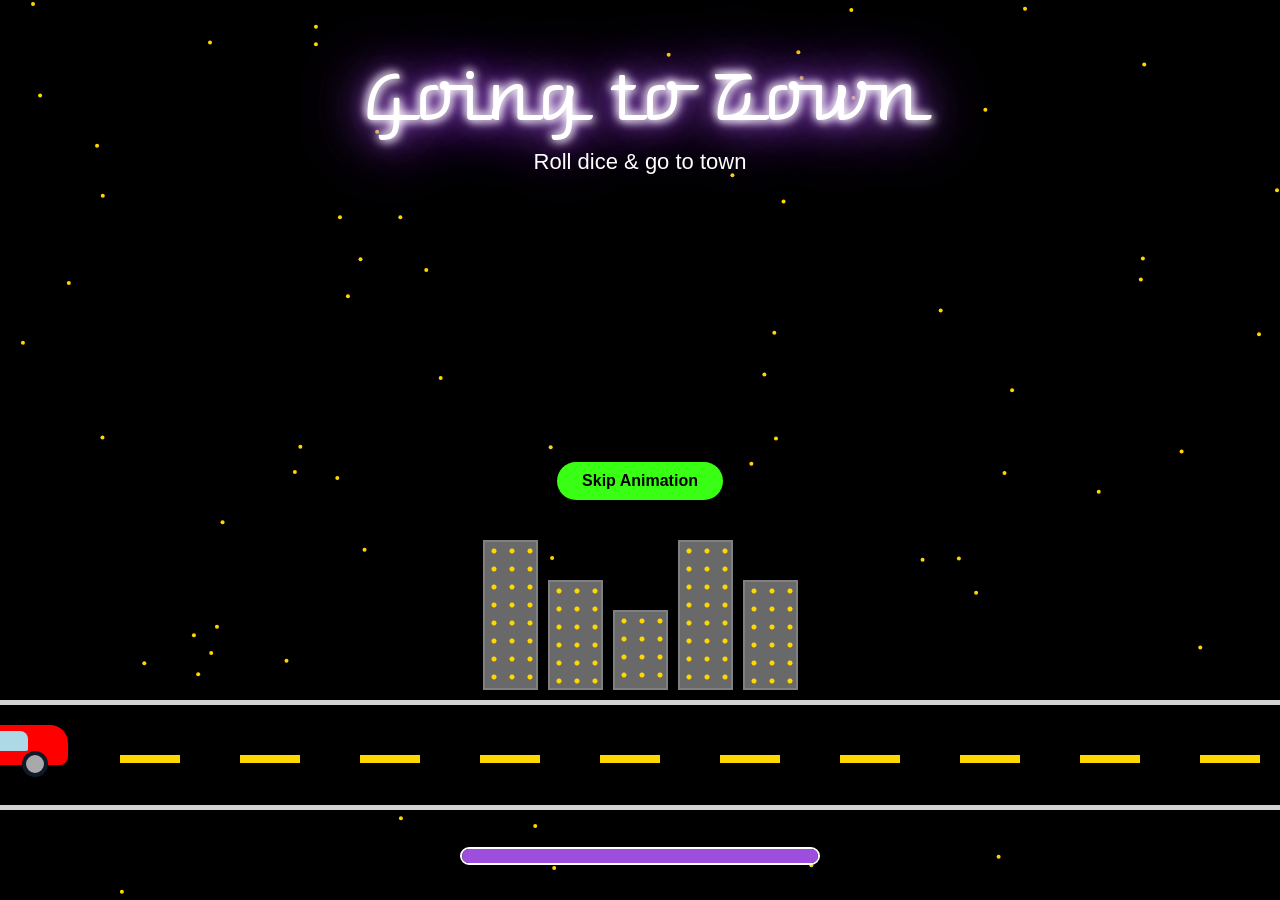
<file: index.html>
<!doctype html>
<html lang="en">
<head>
    <meta charset="UTF-8" />
    <meta name="viewport" content="width=device-width, initial-scale=1.0" />
    <title>Going to Town - Splash Page</title>
    <link rel="stylesheet" href="./styles/splash.css" />
</head>
<body>
<canvas id="cityCanvas">
    <p>Your browser sadly does not support the usage of a canvas</p>
</canvas>

<main class="splashContainer">
    <div class="textContainer">
        <h1 class="gameTitle">Going to Town</h1>
        <p class="tagline">Roll dice & go to town</p>
    </div>

    <button id="skipButton">Skip Animation</button>

    <section class="town">
        <div class="building tall"></div>
        <div class="building medium"></div>
        <div class="building small"></div>
        <div class="building tall"></div>
        <div class="building medium"></div>
    </section>

    <section class="road">
        <div class="roadLine"></div>

        <div id="car" class="car">
            <div class="carBody">
                <div class="carWindow"></div>
            </div>
            <div class="wheel wheel-left"></div>
            <div class="wheel wheel-right"></div>
        </div>
    </section>

    <div class="loadingBar">
        <div class="loadingProgress"></div>
    </div>
</main>

<script src="./js/splash.js"></script>
</body>
</html>
</file>
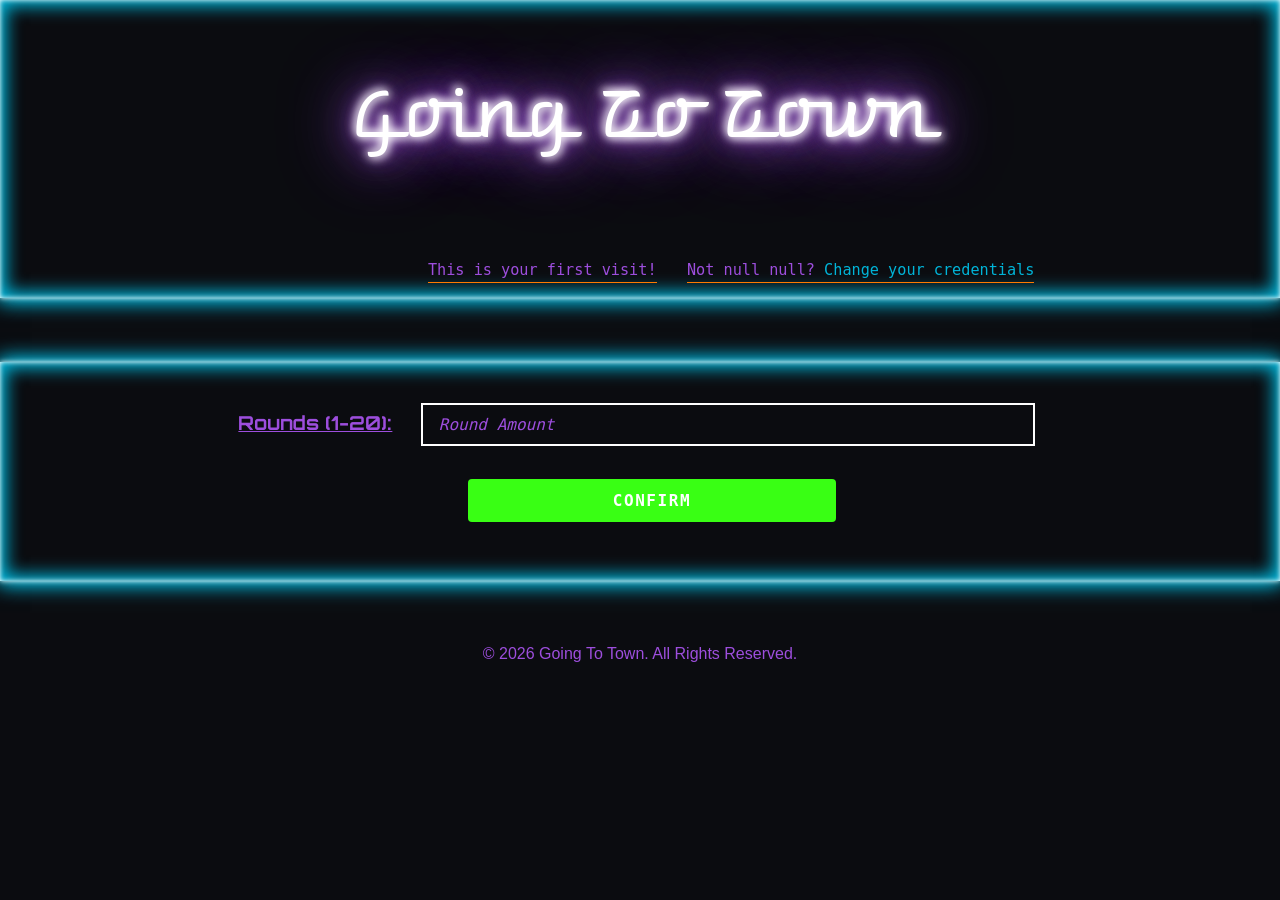
<file: game.html>
<!doctype html>
<html lang="en">
<head>
  <meta charset="UTF-8" />
  <meta name="viewport" content="width=device-width, initial-scale=1.0" />
  <meta http-equiv="X-UA-Compatible" content="ie=edge" />
  <link rel="stylesheet" href="./styles/game.css" />
  <title>Going To Town [Game]</title>
</head>
<body>
<header class="neonBox">
  <h1 class="neonHeader">Going To Town</h1>

  <section id="playerInfo">
    <p id="displayFirstName"></p>
    <p id="displayLastName"></p>
    <p id="displayUsername"></p>
    <p id="displayPhone"></p>
    <p id="displayCity"></p>
    <p id="displayEmail"></p>
    <p id="displayLastVisit"></p>
    <p>
      <span id="notUserText"></span>
      <a href="#" id="changeCredentials">Change your credentials</a>
    </p>
  </section>
</header>

<main>
  <form id="gameForm" class="neonBox">
    <p>
      <label for="roundAmount">Rounds (1-20):</label>
      <input id="roundAmount" type="text" placeholder="Round Amount" />
      <span id="roundsError" class="errorClass"></span>
    </p>
    <p>
      <label for="confirm"></label>
      <input id="confirm" type="button" value="Confirm" />
    </p>
  </form>
  <section id="gameSection" class="hide neonBox">
    <div id="gameStatus" data-label="Round Status">
      <p>Round: <span id="currentRound"></span> / <span id="totalRounds"></span></p>
      <div id="gameStatusBottom">
        <p>Current Player: <span id="currentPlayer"></span></p>
        <p>Rolls Remaining: <span id="rollsRemaining"></span></p>
      </div>
    </div>

    <div id="scoreBoard" data-label="Scoreboard">
      <p>Your Score: <span id="humanScore"></span></p>
      <p>Computer Score: <span id="computerScore"></span></p>
    </div>

    <div id="diceArea" data-label="Dice">
      <div id="diceDisplay">
        <span class="die" id="die1"></span>
        <span class="die" id="die2"></span>
        <span class="die" id="die3"></span>
      </div>
      <div class="diceInfo">
        <p>Last Roll: <span id="lastRoll"></span></p>
        <p>Kept So Far: <span id="keptSoFar"></span></p>
      </div>
    </div>
    <div id="gameControls" data-label="Controls">
      <div class="btnRow">
        <input type="button" id="rollBtn" value="Roll Dice" />
        <input type="button" id="nextBtn" value="Next Turn" />
        <input type="button" id="leaveBtn" value="Leave Game" />
      </div>
    </div>

    <div id="gameMessage"></div>
  </section>
  <section id="gameEnd" class="hide neonBox">
    <table id="resultsTable">
      <thead>
      <tr>
        <th>Result</th>
        <th>Player</th>
        <th>Score</th>
      </tr>
      </thead>
      <tbody>
      <tr>
        <td>Winner</td>
        <td id="winnerName"></td>
        <td id="winnerScore"></td>
      </tr>
      <tr>
        <td>Loser</td>
        <td id="loserName"></td>
        <td id="loserScore"></td>
      </tr>
      </tbody>
    </table>
  </section>
  <section id="gameLeave" class="hide neonBox">
    <p id="leaveMessage">Thanks for playing, <span id="leavePlayerName"></span>!</p>
    <table id="leaveTable">
      <thead>
      <tr>
        <th>Player</th>
        <th>Score</th>
      </tr>
      </thead>
      <tbody>
      <tr>
        <td id="leaveHumanName"></td>
        <td id="leaveHumanScore"></td>
      </tr>
      <tr>
        <td>Computer</td>
        <td id="leaveComputerScore"></td>
      </tr>
      </tbody>
    </table>
  </section>
</main>

<footer>
  <p>&copy; 2026 Going To Town. All Rights Reserved.</p>
</footer>
<script src="./js/game.js"></script>
<script src="./js/gametest.js"></script>
</body>
</html>
</file>
<file: styles/splash.css>
@import url("https://fonts.googleapis.com/css?family=Warnes|Abel");

:root {
    /* Main Colour Scheme */
    --mainNeon: #9d4edd;
    --mainLight: #00b4d8;
    --mainDark: #0b0c10;
    --secondaryLight: #ff006e;
    --secondaryDark: #39ff14;
    --accent: #ff7a00;
}

* {
    margin: 0;
    padding: 0;
    box-sizing: border-box;
}

body {
    height: 100vh;
    overflow: hidden;
    font-family: Arial, sans-serif;
    background: black;
    color: white;
}

h1 {
    font-family: "Warnes", cursive;
    font-weight: normal;
    font-size: 4em;
    line-height: 1.2em;
    color: rgba(255, 255, 255, 1);
    text-align: center;
    text-shadow: -2px -2px 10px #fff, 2px 2px 10px #fff,
    0px 0px 20px var(--mainNeon), 0px 0px 40px var(--mainNeon),
    0px 0px 60px var(--mainNeon), 0px 0px 80px var(--mainNeon);
}

#cityCanvas {
    position: absolute;
    top: 0;
    left: 0;
    z-index: 1;
}

.splashContainer {
    position: relative;
    z-index: 2;
    height: 100vh;
    display: flex;
    flex-direction: column;
    align-items: center;
    justify-content: center;

    animation: fadeIn 1.8s ease-in-out;
}

.gameTitle {
    animation: neonPulse 1.5s infinite alternate;
}

.tagline {
    margin-top: 12px;
    font-size: 22px;
    color: white;

    animation: slideUp 1.8s ease-in-out;
}

.textContainer {
    position: absolute;
    top: 60px;
    left: 50%;
    transform: translateX(-50%);
    text-align: center;
}

.town {
    position: absolute;
    bottom: 210px;
    display: flex;
    align-items: flex-end;
    gap: 10px;
}

.building {
    width: 55px;
    background: dimGray;
    border: 2px solid grey;
}

.building::before {
    content: "";
    display: block;
    width: 100%;
    height: 100%;
    background-image: radial-gradient(circle, gold 2px, transparent 3px);
    background-size: 18px 18px;

    animation: windowFlicker 2s infinite alternate;
}

.tall {
    height: 150px;
}

.medium {
    height: 110px;
}

.small {
    height: 80px;
}

.road {
    position: absolute;
    bottom: 90px;
    width: 100%;
    height: 110px;
    background: black;
    border-top: 5px solid lightGray;
    border-bottom: 5px solid lightGray;
    overflow: hidden;
}

.roadLine {
    position: absolute;
    top: 50%;
    width: 200%;
    height: 8px;
    background: repeating-linear-gradient(
            to right,
            gold 0px,
            gold 60px,
            transparent 60px,
            transparent 120px
    );

    animation: roadMove 1s linear infinite;
}

.car {
    position: absolute;
    bottom: 28px;
    left: 0;
    width: 130px;
    height: 55px;
}

.carBody {
    position: absolute;
    bottom: 12px;
    width: 130px;
    height: 40px;
    background: red;
    border-radius: 18px 18px 8px 8px;
}

.carWindow {
    position: absolute;
    top: 6px;
    left: 45px;
    width: 45px;
    height: 20px;
    background: lightblue;
    border-radius: 8px 8px 2px 2px;
}

.wheel {
    position: absolute;
    bottom: 0;
    width: 26px;
    height: 26px;
    background: darkgrey;
    border: 4px solid #111827;
    border-radius: 50%;

    animation: wheelSpin 0.4s linear infinite;
}

.wheel-left {
    left: 20px;
}

.wheel-right {
    right: 20px;
}

.loadingBar {
    position: absolute;
    bottom: 35px;
    width: 360px;
    height: 18px;
    border: 2px solid white;
    border-radius: 20px;
    overflow: hidden;
}

.loadingProgress {
    height: 100%;
    width: 0%;
    background: var(--mainNeon);

    animation: loading 6s linear forwards;
}

button {
    position: absolute;
    bottom: 25em;
    padding: 10px 25px;
    border: none;
    border-radius: 25px;
    background-color: var(--secondaryDark);
    color: black;
    font-size: 16px;
    font-weight: bold;
}

/* CSS animations */
@keyframes fadeIn {
    from {
        opacity: 0;
    }

    to {
        opacity: 1;
    }
}

@keyframes neonPulse {
    0% {
        text-shadow: -2px -2px 10px #fff, 2px 2px 10px #fff,
        0px 0px 20px var(--mainNeon), 0px 0px 40px var(--mainNeon),
        0px 0px 60px var(--mainNeon), 0px 0px 80px var(--mainNeon);
    }

    50% {
        text-shadow: -1px -1px 4px #fff, 1px 1px 4px #fff,
        0px 0px 10px var(--mainNeon), 0px 0px 20px var(--mainNeon),
        0px 0px 30px var(--mainNeon), 0px 0px 40px var(--mainNeon);
    }
    100% {
        text-shadow: -2px -2px 10px #fff, 2px 2px 10px #fff,
        0px 0px 20px var(--mainNeon), 0px 0px 40px var(--mainNeon),
        0px 0px 60px var(--mainNeon), 0px 0px 80px var(--mainNeon);
    }
}

@keyframes slideUp {
    from {
        opacity: 0;
        transform: translateY(35px);
    }

    to {
        opacity: 1;
        transform: translateY(0);
    }
}

@keyframes roadMove {
    from {
        transform: translateX(0);
    }

    to {
        transform: translateX(-120px);
    }
}

@keyframes wheelSpin {
    from {
        transform: rotate(0deg);
    }

    to {
        transform: rotate(360deg);
    }
}

@keyframes windowFlicker {
    from {
        opacity: 0.5;
    }

    to {
        opacity: 1;
    }
}

@keyframes loading {
    from {
        width: 0%;
    }

    to {
        width: 100%;
    }
}
</file>
<file: styles/game.css>
@import url("https://fonts.googleapis.com/css?family=Warnes|Abel");
@import url("https://fonts.googleapis.com/css2?family=Orbitron:wght@400..900&display=swap");

:root {
    /* Main Colour Scheme */
    --mainNeon: #9d4edd;
    --mainLight: #00b4d8;
    --mainDark: #0b0c10;
    --secondaryLight: #ff006e;
    --secondaryDark: #39ff14;
    --accent: #ff7a00;

    /* Fonts */
    --fontHeaders: "Orbitron", sans-serif;
    --fontBody: "Inter", sans-serif;
    --fontUI: "Rajdhani", sans-serif;
    --fontAccent: "Share Tech Mono", monospace;
}

/*General Interface*/
html {
    background-color: var(--mainDark);
}
body {
    margin: 0;
    padding: 0;
    font-size: 1em;
    font-family: var(--fontBody), sans-serif;
}

header {
    margin-block-end: 4em;
    h1 {
        font-family: "Warnes", cursive;
        font-weight: normal;
        font-size: 4em;
        line-height: 1.2em;
        margin: 0 0 15px 0;
        padding: 1.2em;
        color: rgba(255, 255, 255, 1);
        text-align: center;
    }

    .neonHeader {
        text-shadow: -2px -2px 10px #fff, 2px 2px 10px #fff,
        0px 0px 20px var(--mainNeon), 0px 0px 40px var(--mainNeon),
        0px 0px 60px var(--mainNeon), 0px 0px 80px var(--mainNeon);
    }
}

.neonBox {
    box-shadow: 0px 0px 5px #fff, inset 0px 0px 5px #fff,
    0px 0px 20px var(--mainLight), inset 0px 0px 20px var(--mainLight),
    0px 0px 20px 2px var(--mainLight), inset 0px 0px 20px 2px var(--mainLight);
}

.hide {
    display: none !important;
}

form {
    padding: 1.6em;
    margin-block-end: 4em;
    label {
        color: var(--mainNeon);
        font-weight: bold;
        text-decoration: underline;
        font-size: 1.2em;
        font-family: var(--fontHeaders);
    }

    p {
        padding-block-end: 1.1em;
        text-align: center;
    }
    input:not([type="submit"]) {
        margin-inline-start: 1.5em;
        background-color: transparent;
        border: 2px solid #fff;
        color: #fff;
        font-family: var(--fontAccent);
        font-size: 1em;
        padding: 0.6em 1em;
        outline: none;
        width: 50%;
        box-sizing: border-box;
    }

    input:not([type="submit"]):focus {
        border-color: var(--accent);
        box-shadow: 0px 0px 6px var(--accent), inset 0px 0px 6px var(--accent);
    }

    input:not([type="submit"])::placeholder {
        color: var(--mainNeon);
        font-style: italic;
    }

    input[type="submit"] {
        background: var(--secondaryDark);
        color: #fff;
        font-size: 1em;
        font-weight: 700;
        letter-spacing: 0.1em;
        text-transform: uppercase;
        padding: 0.75em 2em;
        border: none;
        border-radius: 4px;
    }

    input[type="submit"]:hover {
        opacity: 0.85;
    }
}

footer {
    p {
        color: var(--mainNeon);
        text-align: center;
    }
}

.errorClass {
    color: var(--secondaryLight);
    font-size: 0.8em;
    padding-bottom: 0.5em;
    white-space: nowrap;
    margin-inline-start: 0.5em;
}

form input.errorBox {
    border: var(--secondaryLight);
    box-shadow: 0px 0px 6px var(--secondaryLight),
    inset 0px 0px 6px var(--secondaryLight);
}

#playerInfo {
    display: flex;
    justify-content: center;
    gap: 2em;
    flex-wrap: wrap;
    padding: 1em;
    color: #fff;
    font-family: var(--fontAccent);
    font-size: 0.95em;

    p {
        margin: 0;
        color: var(--mainNeon);
        border-bottom: 1px solid var(--accent);
        padding-bottom: 0.2em;
    }

    a {
        color: var(--mainLight);
        text-decoration: none;
    }
}

#confirm {
    background: var(--secondaryDark);
    color: #fff;
    font-size: 1em;
    font-weight: 700;
    letter-spacing: 0.1em;
    text-transform: uppercase;
    padding: 0.75em 2em;
    border: none;
    border-radius: 4px;
    width: 30%;
}

#confirm:hover {
    opacity: 0.85;
}

#gameSection {
    display: flex;
    flex-direction: column;
    gap: 1rem;
    padding: 1.6em;
    margin-block-end: 4em;
    font-family: var(--fontBody);
    color: #fff;

    & > div {
        border: 1px solid var(--mainNeon);
        padding: 1rem 1.2rem;
        border-radius: 4px;

        &::before {
            content: attr(data-label);
            display: block;
            font-size: 0.8em;
            letter-spacing: 0.15em;
            text-transform: uppercase;
            color: var(--accent);
            margin-bottom: 0.6rem;
            padding-bottom: 0.4rem;
            border-bottom: 1px solid #9d4edd70;
            font-family: var(--fontUI);
        }
    }

    #gameStatus {
        display: grid;
        grid-template-columns: 1fr 1fr;
        gap: 0.4rem;

        &::before {
            grid-column: 1 / -1;
        }

        p {
            margin: 0;
            font-size: 0.95em;

            &:first-child {
                grid-column: 1 / -1;
            }
        }

        span {
            color: var(--mainLight);
            font-size: 1.1em;
        }
    }

    #scoreBoard {
        display: grid;
        grid-template-columns: 1fr 1fr;
        gap: 1rem;

        &::before {
            grid-column: 1 / -1;
        }

        p {
            margin: 0;
            text-align: center;
            padding: 0.6rem;
            border: 1px solid var(--mainLight);
            border-radius: 4px;
            font-size: 0.9em;
        }

        span {
            display: block;
            font-size: 1.6em;
            color: #fff;
            margin-top: 4px;
        }
    }

    #diceArea {
        p {
            margin: 0 0 0.4rem 0;
            font-size: 0.9em;
            color: rgba(255, 255, 255, 0.6);
        }

        span {
            color: var(--secondaryDark);
        }
    }

    #gameControls {
        display: flex;
        flex-direction: column;
        gap: 1rem;
        flex-wrap: wrap;

        &::before {
            margin-bottom: 0;
        }

        .btnRow {
            display: flex;
            gap: 1rem;
            flex-wrap: wrap;

            input[type="button"] {
                flex: 1;
            }
        }

        input[type="button"] {
            flex: 1;
            background: transparent;
            color: #fff;
            font-family: var(--fontAccent);
            font-size: 0.9em;
            font-weight: 700;
            letter-spacing: 0.1em;
            text-transform: uppercase;
            padding: 0.6em 1.6em;
            border: 2px solid var(--secondaryLight);
            border-radius: 4px;

            &:hover {
                background: var(--secondaryLight);
            }
        }

        #nextBtn {
            border-color: rgba(255, 255, 255, 0.3);
            color: rgba(255, 255, 255, 0.5);

            &:hover {
                background: rgba(255, 255, 255, 0.1);
            }

            &.activateBtn {
                border-color: var(--secondaryDark);
                color: var(--secondaryDark);

                &:hover {
                    background: var(--secondaryDark);
                    color: #fff;
                }
            }
        }
    }

    #gameMessage {
        text-align: center;
        color: var(--secondaryDark);
        font-size: 0.9em;
        letter-spacing: 0.1em;
        padding: 0.5rem 0;
        border: none !important;
        font-weight: bold;
    }
}
#gameEnd {
    padding: 2em;
    margin-block-end: 4em;
}

#resultsTable {
    width: 100%;
    border-collapse: collapse;
    font-family: var(--fontAccent);
    color: #fff;

    th {
        color: var(--mainNeon);
        text-transform: uppercase;
        letter-spacing: 0.1em;
        font-size: 0.8em;
        padding: 0.6em 1em;
        border-bottom: 1px solid var(--mainNeon);
        text-align: left;
    }

    td {
        padding: 0.6em 1em;
        border-bottom: 1px solid rgba(157, 78, 221, 0.2);
    }

    tr:first-child td {
        color: var(--secondaryDark);
    }

    tr:last-child td {
        color: var(--secondaryLight);
    }
}

#diceDisplay {
    display: flex;
    gap: 1rem;
    margin-bottom: 1rem;

    .die {
        font-size: 4em;
        color: #fff;
        line-height: 1;
    }
}

#leaveBtn {
    border-color: var(--secondaryLight) !important;
    color: var(--secondaryLight) !important;
    flex: 0 !important;

    &:hover {
        background: var(--secondaryLight) !important;
        color: #fff !important;
    }
}

#gameLeave {
    padding: 2em;
    margin-block-end: 4em;
    display: flex;
    flex-direction: column;
    align-items: center;
    gap: 1.5em;

    #leaveMessage {
        font-family: var(--fontHeaders);
        font-size: 1.4em;
        color: #fff;
        text-align: center;

        span {
            color: var(--mainNeon);
        }
    }

    #leaveTable {
        width: 100%;
        border-collapse: collapse;
        font-family: var(--fontAccent);
        color: #fff;

        th {
            color: var(--mainNeon);
            text-transform: uppercase;
            letter-spacing: 0.1em;
            font-size: 0.8em;
            padding: 0.6em 1.5em;
            border-bottom: 1px solid var(--mainNeon);
            text-align: left;
        }

        td {
            padding: 0.8em 1.5em;
            border-bottom: 1px solid rgba(157, 78, 221, 0.2);
            color: var(--mainLight);
        }
    }
}

.rolling {
    animation: diceRoll 0.4s ease;
}

.star {
    position: fixed;
    font-size: 1.5rem;
    z-index: 3;
    animation: shootingStar 1s ease-out forwards;
}

.winFlash {
    animation: flashBorder 0.5s ease infinite;
}

.winMessage {
    animation: growShrink 0.6s ease infinite;
    color: var(--secondaryDark) !important;
    font-size: 1.4em !important;
}

#errorMessage {
    text-align: center;
    color: var(--secondaryLight);
    font-family: var(--fontAccent);
    font-size: 1.2em;
    letter-spacing: 0.1em;
    padding: 3em;
}

/* Mobile Styling */
@media (max-width: 768px) {
    padding: 1em;
    gap: 0.8rem;
    form {
        input:not([type="submit"]) {
            background-color: transparent;
            border: 2px solid #fff;
            color: #fff;
            font-family: var(--fontAccent);
            font-size: 1em;
            padding: 0.6em 1em;
            outline: none;
            width: 100%;
            box-sizing: border-box;
        }
        p {
            text-align: center;
            display: flex;
            flex-direction: column;
            align-items: center;
            gap: 0.4em;
        }
    }

    #scoreBoard {
        grid-template-columns: 1fr 1fr;

        span {
            font-size: 1.3em;
        }
    }

    #gameControls {
        flex-direction: column;

        input[type="button"] {
            width: 100%;
        }
    }

    #leaveBtn {
        flex: 0 auto !important;
        width: 50%;
        align-self: center;
    }

    .btnRow {
        flex-wrap: wrap;

        #rollBtn,
        #nextBtn {
            flex: 1;
        }
    }

    #gameStatus {
        &::before {
            grid-column: 1 / -1;
        }

        p {
            margin: 0;
            font-size: 0.95em;
            text-align: center;
        }

        span {
            color: var(--mainLight);
            font-size: 1.1em;
        }

        #gameStatusBottom {
            grid-column: 1 / -1;
            display: flex;
            justify-content: space-between;
            align-items: flex-start;
            padding: 0 0.5em;

            p {
                margin: 0;
                text-align: center;
            }

            p:first-child {
                grid-column: 1;
            }
            p:last-child {
                grid-column: 2;
            }
        }
    }

    #diceArea {
        display: flex;
        flex-direction: column;
        align-items: center;
        gap: 0.5rem;

        &::before {
            align-self: stretch;
        }

        #diceDisplay {
            display: flex;
            justify-content: center;
            gap: 1rem;
            margin-bottom: 0.5rem;
        }

        .diceInfo {
            display: flex;
            justify-content: space-between;
            width: 100%;
            padding: 0 0.5em;

            p {
                margin: 0;
                text-align: center;
            }
        }
    }
}

/* Tablet Styles */
@media (max-width: 992px) {
    form {
        input:not([type="submit"]) {
            background-color: transparent;
            border: 2px solid #fff;
            color: #fff;
            font-family: var(--fontAccent);
            font-size: 1em;
            padding: 0.6em 1em;
            outline: none;
            width: 100%;
            box-sizing: border-box;
        }

        input:not([type="submit"]):focus {
            border-color: var(--accent);
            box-shadow: 0px 0px 6px var(--accent), inset 0px 0px 6px var(--accent);
        }

        input:not([type="submit"])::placeholder {
            color: var(--mainNeon);
            font-style: italic;
        }

        p {
            text-align: center;
            display: flex;
            flex-direction: column;
            align-items: center;
            gap: 0.4em;
        }
    }

    #gameStatus {
        &::before {
            grid-column: 1 / -1;
        }

        p {
            margin: 0;
            font-size: 0.95em;
            text-align: center;
        }

        span {
            color: var(--mainLight);
            font-size: 1.1em;
        }

        #gameStatusBottom {
            grid-column: 1 / -1;
            display: flex;
            justify-content: space-between;
            align-items: flex-start;
            padding: 0 0.5em;

            p {
                margin: 0;
                text-align: center;
            }

            p:first-child {
                grid-column: 1;
            }
            p:last-child {
                grid-column: 2;
            }
        }
    }

    #diceArea {
        display: flex;
        flex-direction: column;
        align-items: center;
        gap: 0.5rem;

        #diceDisplay {
            display: flex;
            justify-content: center;
            gap: 1rem;
            margin-bottom: 0.5rem;
        }

        .diceInfo {
            display: flex;
            justify-content: space-between;
            width: 100%;
            padding: 0 0.5em;

            p {
                margin: 0;
                text-align: center;
            }
        }
    }
}

@keyframes diceRoll {
    0% {
        transform: rotate(0deg) scale(1);
    }
    25% {
        transform: rotate(-20deg) scale(1.2);
    }
    50% {
        transform: rotate(20deg) scale(0.9);
    }
    75% {
        transform: rotate(-10deg) scale(1.1);
    }
    100% {
        transform: rotate(0deg) scale(1);
    }
}

@keyframes flashBorder {
    0% {
        box-shadow: 0px 0px 5px #fff, inset 0px 0px 5px #fff,
        0px 0px 20px var(--secondaryDark), inset 0px 0px 20px var(--secondaryDark);
    }
    50% {
        box-shadow: 0px 0px 30px #fff, inset 0px 0px 30px #fff,
        0px 0px 60px var(--secondaryLight),
        inset 0px 0px 60px var(--secondaryLight);
    }
    100% {
        box-shadow: 0px 0px 5px #fff, inset 0px 0px 5px #fff,
        0px 0px 20px var(--secondaryDark), inset 0px 0px 20px var(--secondaryDark);
    }
}

@keyframes growShrink {
    0% {
        transform: scale(1);
    }
    50% {
        transform: scale(1.15);
    }
    100% {
        transform: scale(1);
    }
}
</file>
